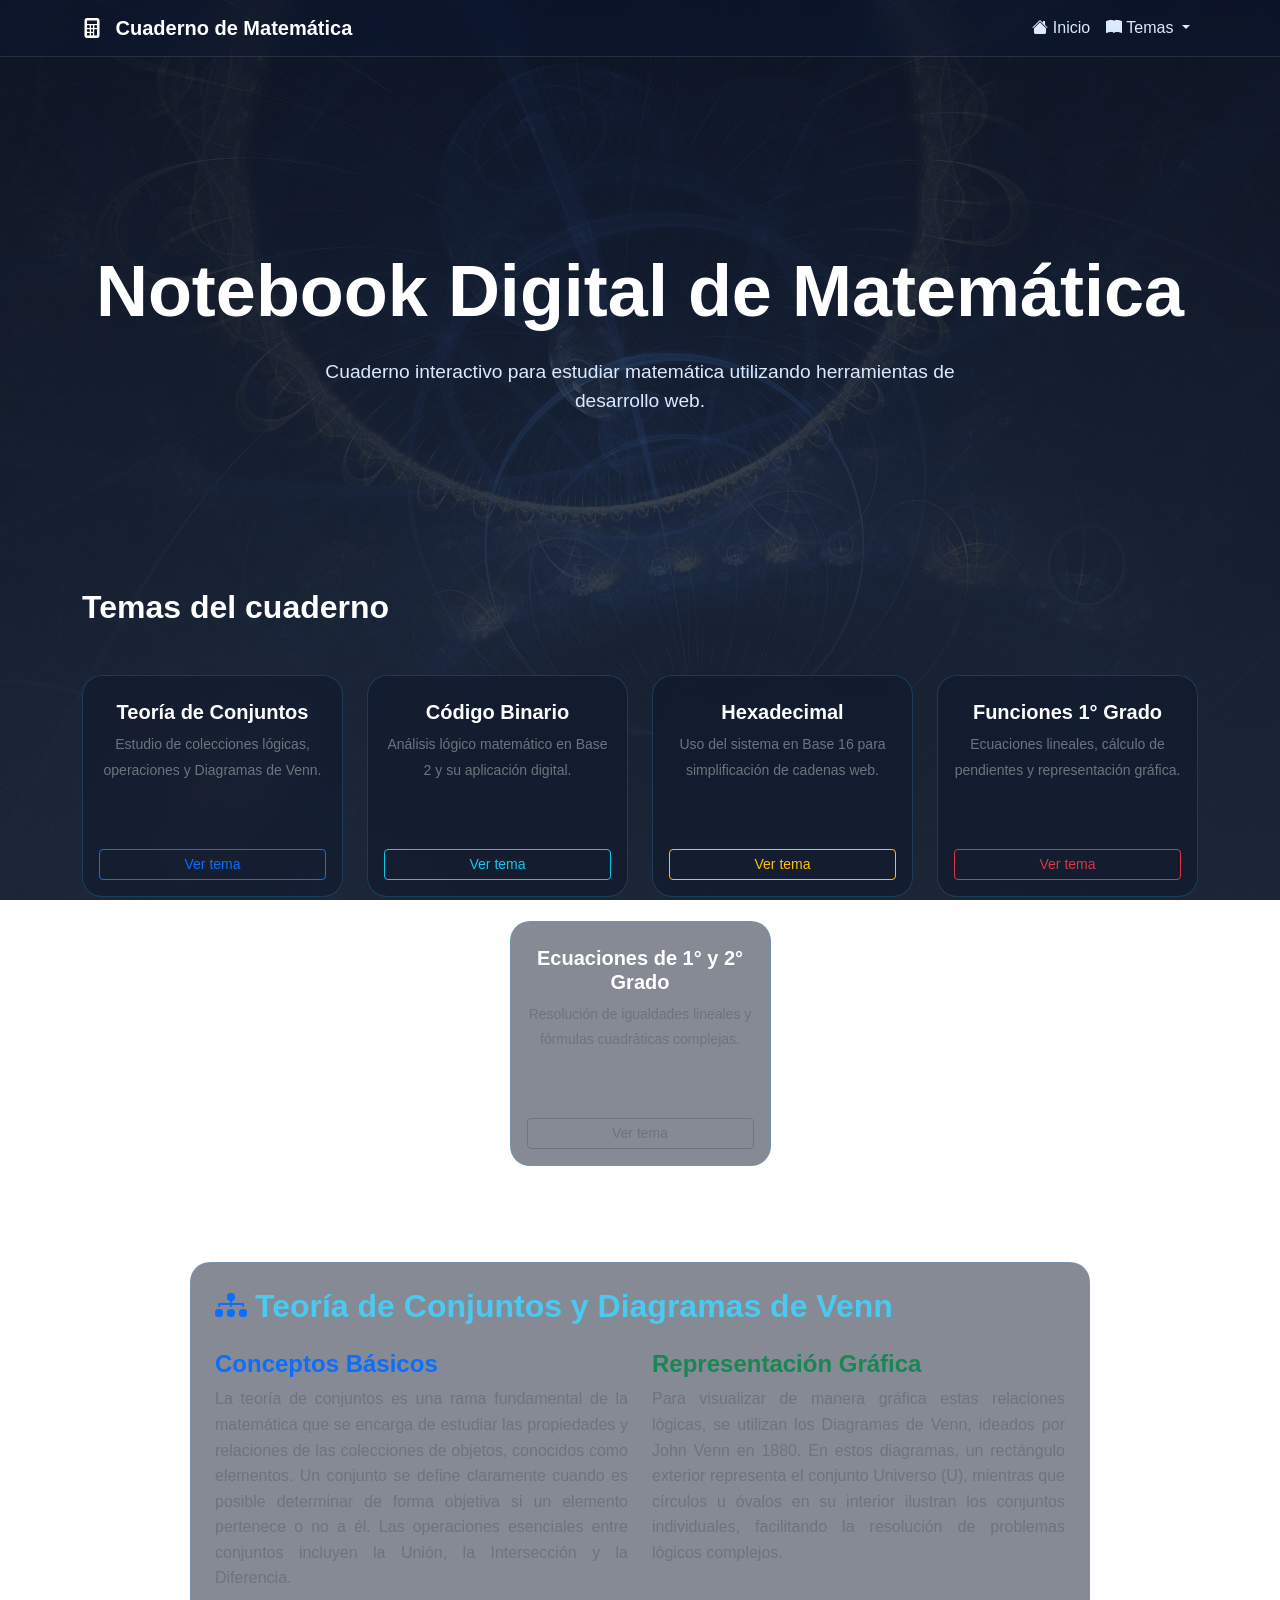
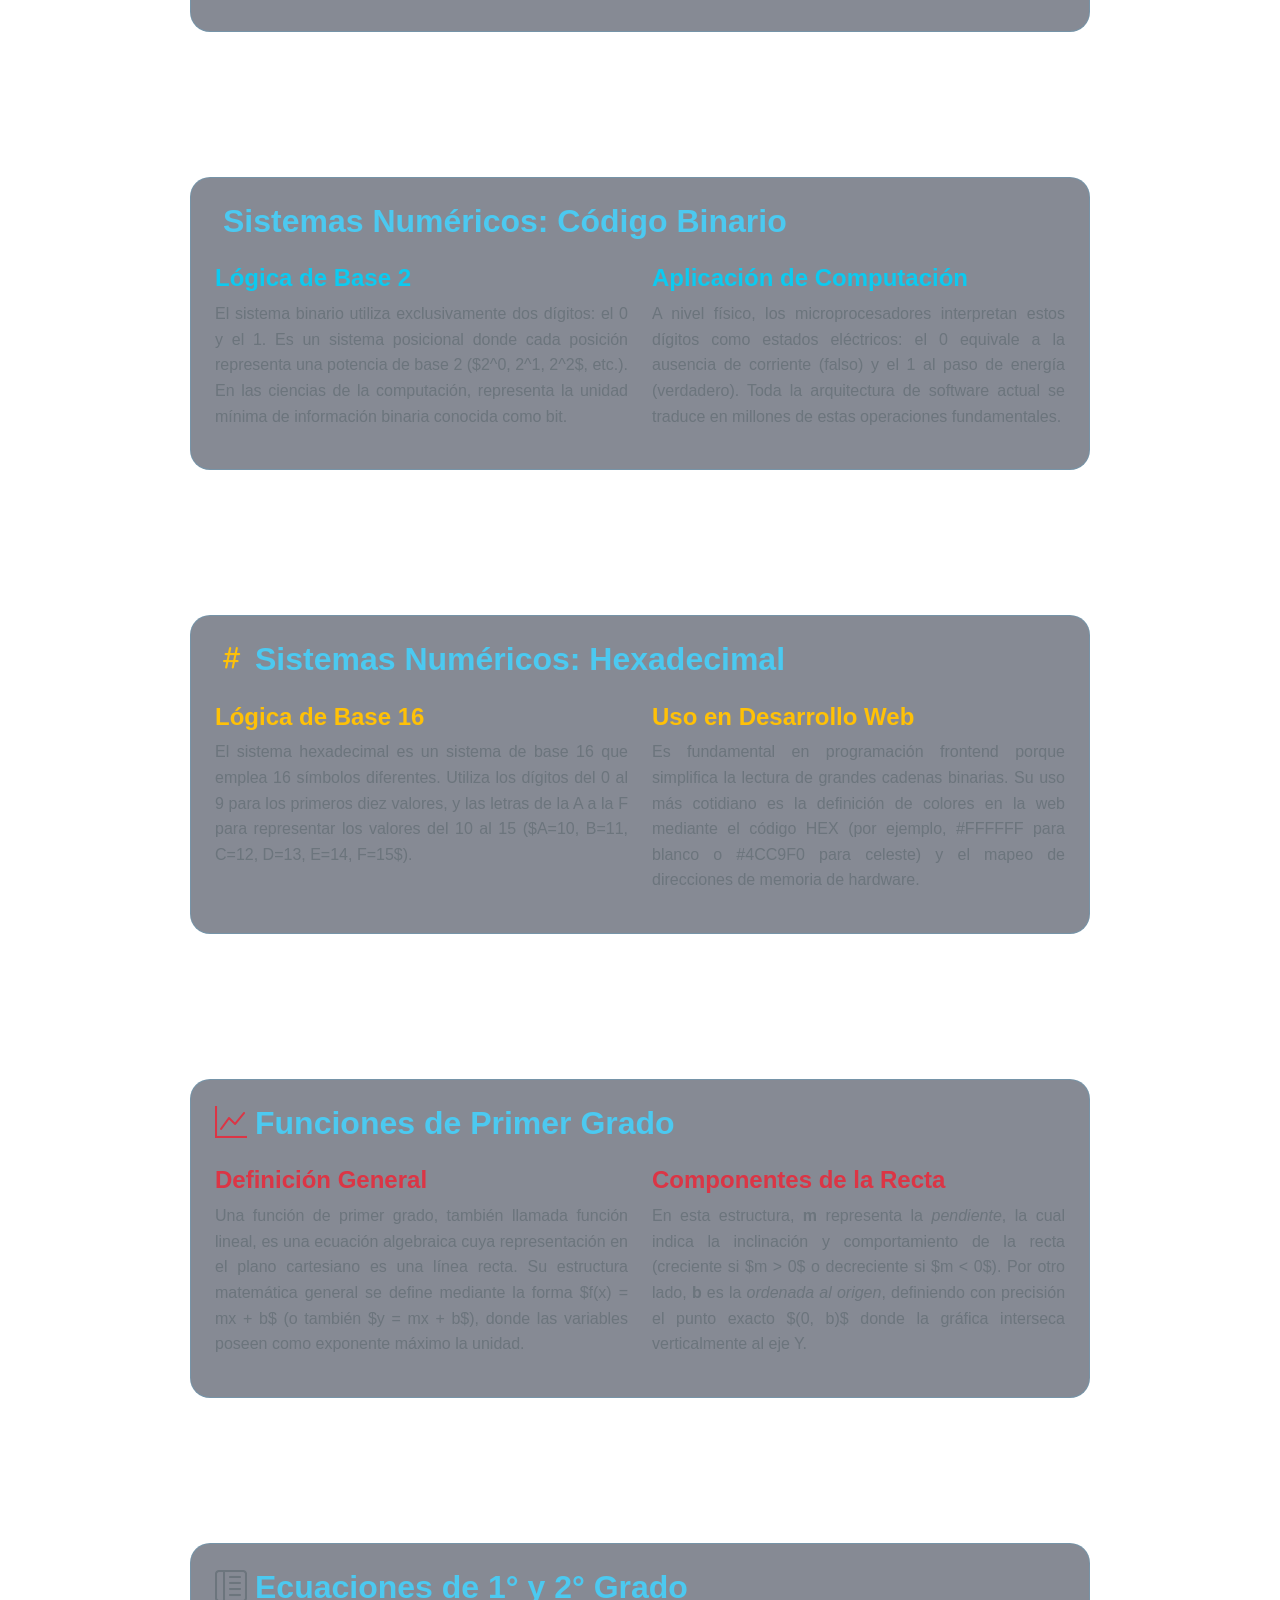
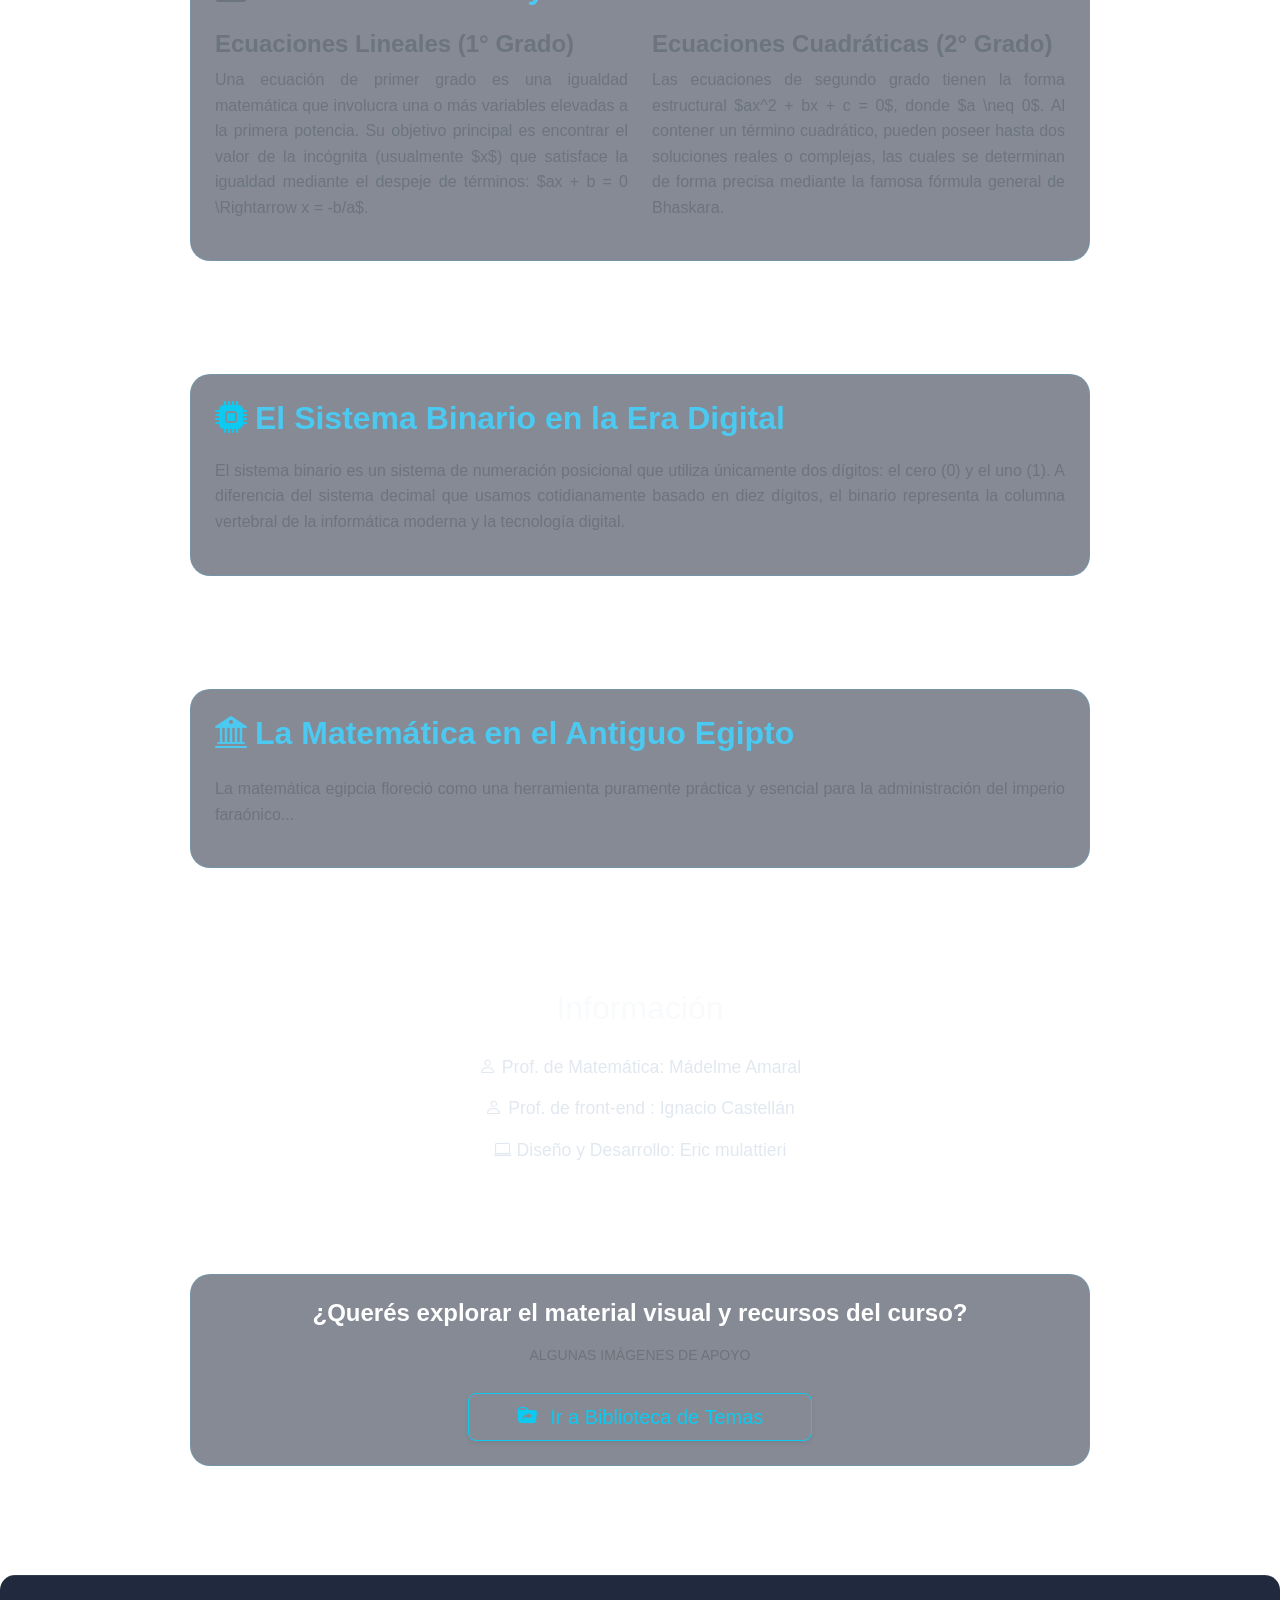
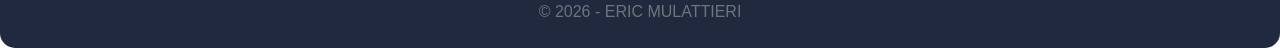
<file: index.html>
<!doctype html>
<html lang="es">
  <head>
    <meta charset="UTF-8" />
    <meta name="viewport" content="width=device-width, initial-scale=1.0" />
    <title>Notebook Digital de Matemática</title>

    <link
      href="https://cdn.jsdelivr.net/npm/bootstrap@5.3.3/dist/css/bootstrap.min.css"
      rel="stylesheet"
    />
    <link
      rel="stylesheet"
      href="https://cdn.jsdelivr.net/npm/bootstrap-icons@1.11.3/font/bootstrap-icons.min.css"
    />
    <link rel="stylesheet" href="css/style.css" />
  </head>

  <body>
    <nav class="navbar navbar-expand-lg navbar-dark fixed-top custom-navbar">
      <div class="container">
        <a class="navbar-brand fw-bold" href="#">
          <i class="bi bi-calculator-fill me-2"></i>
          Cuaderno de Matemática
        </a>

        <button
          class="navbar-toggler"
          type="button"
          data-bs-toggle="collapse"
          data-bs-target="#menu"
        >
          <span class="navbar-toggler-icon"></span>
        </button>

        <div class="collapse navbar-collapse" id="menu">
          <ul class="navbar-nav ms-auto">
            <li class="nav-item">
              <a class="nav-link active" href="#">
                <i class="bi bi-house-fill"></i> Inicio
              </a>
            </li>
            <li class="nav-item dropdown">
              <a
                class="nav-link dropdown-toggle"
                href="#"
                id="navbarDropdown"
                role="button"
                data-bs-toggle="dropdown"
                aria-expanded="false"
              >
                <i class="bi bi-book-fill"></i> Temas
              </a>
              <ul class="dropdown-menu" aria-labelledby="navbarDropdown">
                <li><a class="dropdown-item" href="#teoria-conjuntos">Teoría de Conjuntos</a></li>
                <li><a class="dropdown-item" href="#sistema-binario">Código Binario</a></li>
                <li><a class="dropdown-item" href="#sistema-hexadecimal">Hexadecimal</a></li>
                <li><a class="dropdown-item" href="#funciones-primer-grado">Funciones de 1° Grado</a></li>
                <li><a class="dropdown-item" href="#ecuaciones-grado">Ecuaciones de 1° y 2° Grado</a></li>
                <li><a class="dropdown-item" href="#matematica-egipto">Antiguo Egipto</a></li>
              </ul>
            </li>
          </ul>
        </div>
      </div>
    </nav>

    <header class="hero">
      <div class="container text-center">
        <h1 class="display-2 fw-bold mt-4">Notebook Digital de Matemática</h1>
        <p class="lead mt-4">
          Cuaderno interactivo para estudiar matemática utilizando herramientas de desarrollo web.
        </p>
      </div>
    </header>

    <section class="container py-5">
      <h2 class="section-title mb-4">Temas del cuaderno</h2>
      <div class="row g-4 justify-content-center">
        <div class="col-md-6 col-lg-3">
          <div class="card h-100 glass-card text-center p-3 d-flex flex-column justify-content-between">
            <div class="card-body p-0">
              <h5 class="card-title fw-bold text-white mt-2">Teoría de Conjuntos</h5>
              <p class="card-text text-secondary small">Estudio de colecciones lógicas, operaciones y Diagramas de Venn.</p>
            </div>
            <div class="mt-3">
              <a href="#teoria-conjuntos" class="btn btn-sm btn-outline-primary w-100">Ver tema</a>
            </div>
          </div>
        </div>

        <div class="col-md-6 col-lg-3">
          <div class="card h-100 glass-card text-center p-3 d-flex flex-column justify-content-between">
            <div class="card-body p-0">
              <h5 class="card-title fw-bold text-white mt-2">Código Binario</h5>
              <p class="card-text text-secondary small">Análisis lógico matemático en Base 2 y su aplicación digital.</p>
            </div>
            <div class="mt-3">
              <a href="#sistema-binario" class="btn btn-sm btn-outline-info w-100">Ver tema</a>
            </div>
          </div>
        </div>

        <div class="col-md-6 col-lg-3">
          <div class="card h-100 glass-card text-center p-3 d-flex flex-column justify-content-between">
            <div class="card-body p-0">
              <h5 class="card-title fw-bold text-white mt-2">Hexadecimal</h5>
              <p class="card-text text-secondary small">Uso del sistema en Base 16 para simplificación de cadenas web.</p>
            </div>
            <div class="mt-3">
              <a href="#sistema-hexadecimal" class="btn btn-sm btn-outline-warning w-100">Ver tema</a>
            </div>
          </div>
        </div>

        <div class="col-md-6 col-lg-3">
          <div class="card h-100 glass-card text-center p-3 d-flex flex-column justify-content-between">
            <div class="card-body p-0">
              <h5 class="card-title fw-bold text-white mt-2">Funciones 1° Grado</h5>
              <p class="card-text text-secondary small">Ecuaciones lineales, cálculo de pendientes y representación gráfica.</p>
            </div>
            <div class="mt-3">
              <a href="#funciones-primer-grado" class="btn btn-sm btn-outline-danger w-100">Ver tema</a>
            </div>
          </div>
        </div>

        <div class="col-md-6 col-lg-3">
          <div class="card h-100 glass-card text-center p-3 d-flex flex-column justify-content-between">
            <div class="card-body p-0">
              <h5 class="card-title fw-bold text-white mt-2">Ecuaciones de 1° y 2° Grado</h5>
              <p class="card-text text-secondary small">Resolución de igualdades lineales y fórmulas cuadráticas complejas.</p>
            </div>
            <div class="mt-3">
              <a href="#ecuaciones-grado" class="btn btn-sm btn-outline-secondary w-100">Ver tema</a>
            </div>
          </div>
        </div>
      </div>
    </section>

    <main id="contenedor-secciones-temas">
      <section id="teoria-conjuntos" class="container py-5 scroll-margin">
        <div class="glass-card p-4 mb-4">
          <h2 class="fw-bold mb-4"><i class="bi bi-diagram-3-fill me-2 text-primary"></i>Teoría de Conjuntos y Diagramas de Venn</h2>
          <div class="row g-4">
            <div class="col-lg-6">
              <h4 class="fw-bold text-primary">Conceptos Básicos</h4>
              <p class="text-secondary" style="text-align: justify; line-height: 1.6">
                La teoría de conjuntos es una rama fundamental de la matemática que se encarga de estudiar las propiedades y relaciones de las colecciones de objetos, conocidos como elementos. Un conjunto se define claramente cuando es posible determinar de forma objetiva si un elemento pertenece o no a él. Las operaciones esenciales entre conjuntos incluyen la Unión, la Intersección y la Diferencia.
              </p>
            </div>
            <div class="col-lg-6">
              <h4 class="fw-bold text-success">Representación Gráfica</h4>
              <p class="text-secondary" style="text-align: justify; line-height: 1.6">
                Para visualizar de manera gráfica estas relaciones lógicas, se utilizan los Diagramas de Venn, ideados por John Venn en 1880. En estos diagramas, un rectángulo exterior representa el conjunto Universo (U), mientras que círculos u óvalos en su interior ilustran los conjuntos individuales, facilitando la resolución de problemas lógicos complejos.
              </p>
            </div>
          </div>
        </div>
      </section>

      <section id="sistema-binario" class="container py-5 scroll-margin">
        <div class="glass-card p-4 mb-4">
          <h2 class="fw-bold mb-4"><i class="bi bi-binary me-2 text-info"></i>Sistemas Numéricos: Código Binario</h2>
          <div class="row g-4">
            <div class="col-lg-6">
              <h4 class="fw-bold text-info">Lógica de Base 2</h4>
              <p class="text-secondary" style="text-align: justify; line-height: 1.6">
                El sistema binario utiliza exclusivamente dos dígitos: el 0 y el 1. Es un sistema posicional donde cada posición representa una potencia de base 2 ($2^0, 2^1, 2^2$, etc.). En las ciencias de la computación, representa la unidad mínima de información binaria conocida como bit.
              </p>
            </div>
            <div class="col-lg-6">
              <h4 class="fw-bold text-info">Aplicación de Computación</h4>
              <p class="text-secondary" style="text-align: justify; line-height: 1.6">
                A nivel físico, los microprocesadores interpretan estos dígitos como estados eléctricos: el 0 equivale a la ausencia de corriente (falso) y el 1 al paso de energía (verdadero). Toda la arquitectura de software actual se traduce en millones de estas operaciones fundamentales.
              </p>
            </div>
          </div>
        </div>
      </section>

      <section id="sistema-hexadecimal" class="container py-5 scroll-margin">
        <div class="glass-card p-4 mb-4">
          <h2 class="fw-bold mb-4"><i class="bi bi-hash me-2 text-warning"></i>Sistemas Numéricos: Hexadecimal</h2>
          <div class="row g-4">
            <div class="col-lg-6">
              <h4 class="fw-bold text-warning">Lógica de Base 16</h4>
              <p class="text-secondary" style="text-align: justify; line-height: 1.6">
                El sistema hexadecimal es un sistema de base 16 que emplea 16 símbolos diferentes. Utiliza los dígitos del 0 al 9 para los primeros diez valores, y las letras de la A a la F para representar los valores del 10 al 15 ($A=10, B=11, C=12, D=13, E=14, F=15$).
              </p>
            </div>
            <div class="col-lg-6">
              <h4 class="fw-bold text-warning">Uso en Desarrollo Web</h4>
              <p class="text-secondary" style="text-align: justify; line-height: 1.6">
                Es fundamental en programación frontend porque simplifica la lectura de grandes cadenas binarias. Su uso más cotidiano es la definición de colores en la web mediante el código HEX (por ejemplo, #FFFFFF para blanco o #4CC9F0 para celeste) y el mapeo de direcciones de memoria de hardware.
              </p>
            </div>
          </div>
        </div>
      </section>

      <section id="funciones-primer-grado" class="container py-5 scroll-margin">
        <div class="glass-card p-4 mb-4">
          <h2 class="fw-bold mb-4"><i class="bi bi-graph-up me-2 text-danger"></i>Funciones de Primer Grado</h2>
          <div class="row g-4">
            <div class="col-lg-6">
              <h4 class="fw-bold text-danger">Definición General</h4>
              <p class="text-secondary" style="text-align: justify; line-height: 1.6">
                Una función de primer grado, también llamada función lineal, es una ecuación algebraica cuya representación en el plano cartesiano es una línea recta. Su estructura matemática general se define mediante la forma $f(x) = mx + b$ (o también $y = mx + b$), donde las variables poseen como exponente máximo la unidad.
              </p>
            </div>
            <div class="col-lg-6">
              <h4 class="fw-bold text-danger">Componentes de la Recta</h4>
              <p class="text-secondary" style="text-align: justify; line-height: 1.6">
                En esta estructura, <strong>m</strong> representa la <em>pendiente</em>, la cual indica la inclinación y comportamiento de la recta (creciente si $m > 0$ o decreciente si $m < 0$). Por otro lado, <strong>b</strong> es la <em>ordenada al origen</em>, definiendo con precisión el punto exacto $(0, b)$ donde la gráfica interseca verticalmente al eje Y.
              </p>
            </div>
          </div>
        </div>
      </section>

      <section id="ecuaciones-grado" class="container py-5 scroll-margin">
        <div class="glass-card p-4 mb-4">
          <h2 class="fw-bold mb-4"><i class="bi bi-layout-text-sidebar-reverse me-2 text-secondary"></i>Ecuaciones de 1° y 2° Grado</h2>
          <div class="row g-4">
            <div class="col-lg-6">
              <h4 class="fw-bold text-secondary">Ecuaciones Lineales (1° Grado)</h4>
              <p class="text-secondary" style="text-align: justify; line-height: 1.6">
                Una ecuación de primer grado es una igualdad matemática que involucra una o más variables elevadas a la primera potencia. Su objetivo principal es encontrar el valor de la incógnita (usualmente $x$) que satisface la igualdad mediante el despeje de términos: $ax + b = 0 \Rightarrow x = -b/a$.
              </p>
            </div>
            <div class="col-lg-6">
              <h4 class="fw-bold text-secondary">Ecuaciones Cuadráticas (2° Grado)</h4>
              <p class="text-secondary" style="text-align: justify; line-height: 1.6">
                Las ecuaciones de segundo grado tienen la forma estructural $ax^2 + bx + c = 0$, donde $a \neq 0$. Al contener un término cuadrático, pueden poseer hasta dos soluciones reales o complejas, las cuales se determinan de forma precisa mediante la famosa fórmula general de Bhaskara.
              </p>
            </div>
          </div>
        </div>
      </section>
    </main>

    <section class="container py-3">
      <div class="glass-card mb-4 p-4">
        <h2 class="fw-bold"><i class="bi bi-cpu-fill me-2 text-info"></i>El Sistema Binario en la Era Digital</h2>
        <p class="mt-3 text-secondary" style="text-align: justify; line-height: 1.6">
          El sistema binario es un sistema de numeración posicional que utiliza únicamente dos dígitos: el cero (0) y el uno (1). A diferencia del sistema decimal que usamos cotidianamente basado en diez dígitos, el binario representa la columna vertebral de la informática moderna y la tecnología digital.
        </p>
      </div>
    </section>

    <section id="matematica-egipto" class="container py-5">
      <div class="glass-card p-4">
        <h2 class="section-title text-start mb-4"><i class="bi bi-bank2 me-2"></i>La Matemática en el Antiguo Egipto</h2>
        <p class="text-secondary" style="text-align: justify; line-height: 1.6">
          La matemática egipcia floreció como una herramienta puramente práctica y esencial para la administración del imperio faraónico...
        </p>
      </div>
    </section>

    <section id="info" class="container py-5 text-center">
      <h2 class="mb-4">Información</h2>
      <p><i class="bi bi-person"></i> Prof. de Matemática: Mádelme Amaral</p>
      <p><i class="bi bi-person"></i> Prof. de front-end : Ignacio Castellán</p>
      <p><i class="bi bi-laptop"></i> Diseño y Desarrollo: Eric mulattieri</p>
    </section>

    <section class="container py-4 text-center">
      <div class="glass-card p-4 max-width-900">
        <h4 class="mb-3 text-white fw-bold">¿Querés explorar el material visual y recursos del curso?</h4>
        <p class="text-secondary small mb-4">ALGUNAS IMÁGENES DE APOYO</p>
        <a href="temas.html" class="btn btn-lg btn-outline-info px-5 shadow-sm">
          <i class="bi bi-folder-symlink-fill me-2"></i> Ir a Biblioteca de Temas
        </a>
      </div>
    </section>

    <footer class="text-center py-4 text-secondary">
      © 2026 - ERIC MULATTIERI
    </footer>

    <script src="https://cdn.jsdelivr.net/npm/bootstrap@5.3.3/dist/js/bootstrap.bundle.min.js"></script>
    <script src="js/script.js"></script>
  </body>
</html>
</file>
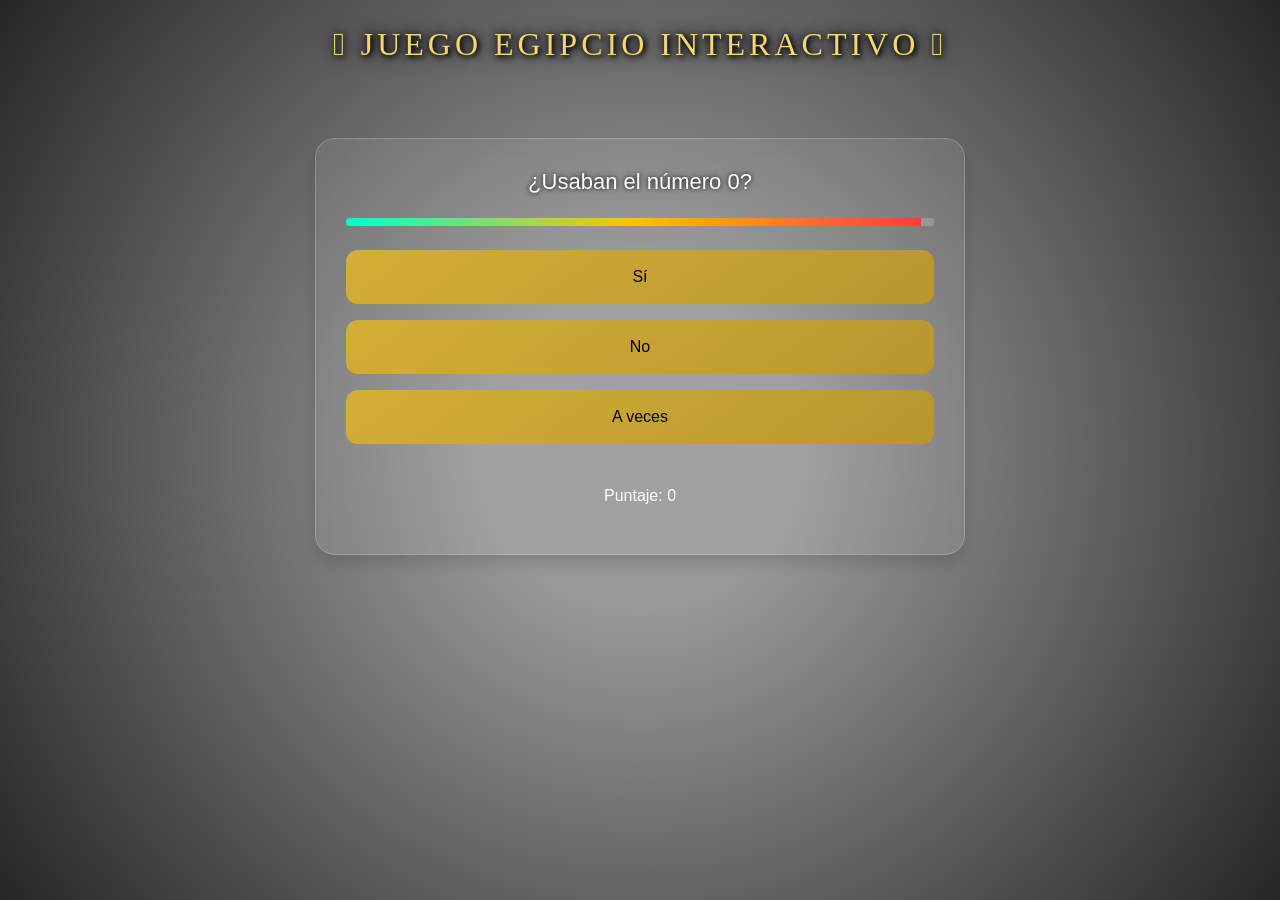
<file: juego de matematica.html>
<!doctype html>
<html lang="es">
  <head>
    <meta charset="UTF-8" />
    <title>Juego Egipcio PRO</title>
    <meta name="viewport" content="width=device-width, initial-scale=1.0" />
    <link
      href="https://cdn.jsdelivr.net/npm/bootstrap@5.3.3/dist/css/bootstrap.min.css"
      rel="stylesheet"
    />
    <link rel="stylesheet" href="./css/styles.css" />
  </head>
  <body>
    <div class="banner">𓂀 JUEGO EGIPCIO INTERACTIVO 𓂀</div>

    <div class="card text-center shadow" id="card">
      <h2 id="question"></h2>

      <div class="time-bar">
        <div class="time-fill" id="timeFill"></div>
      </div>

      <div id="options" class="d-grid gap-3 mt-4"></div>

      <h4 id="result" class="mt-3"></h4>

      <p class="mt-3">Puntaje: <span id="score">0</span></p>
    </div>

    <script src="./js/script.js"></script>
  </body>
</html>
</file>
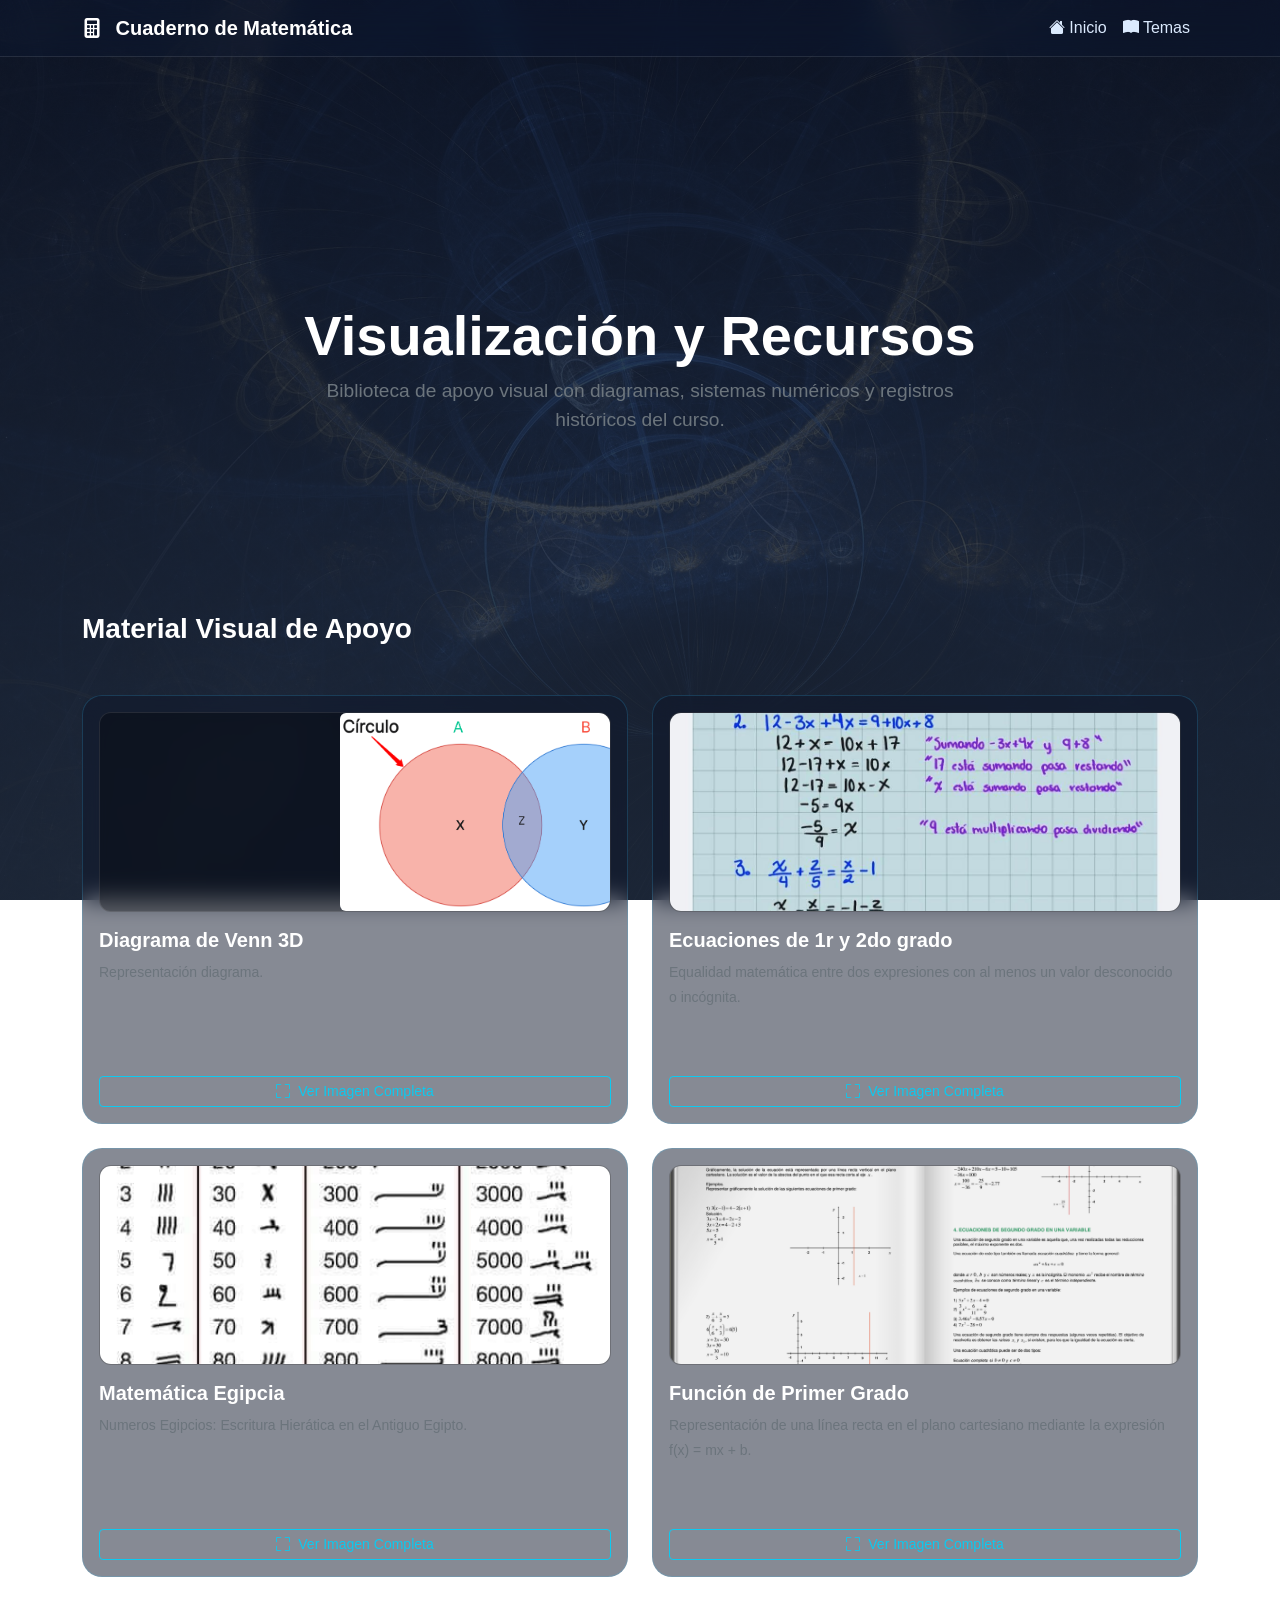
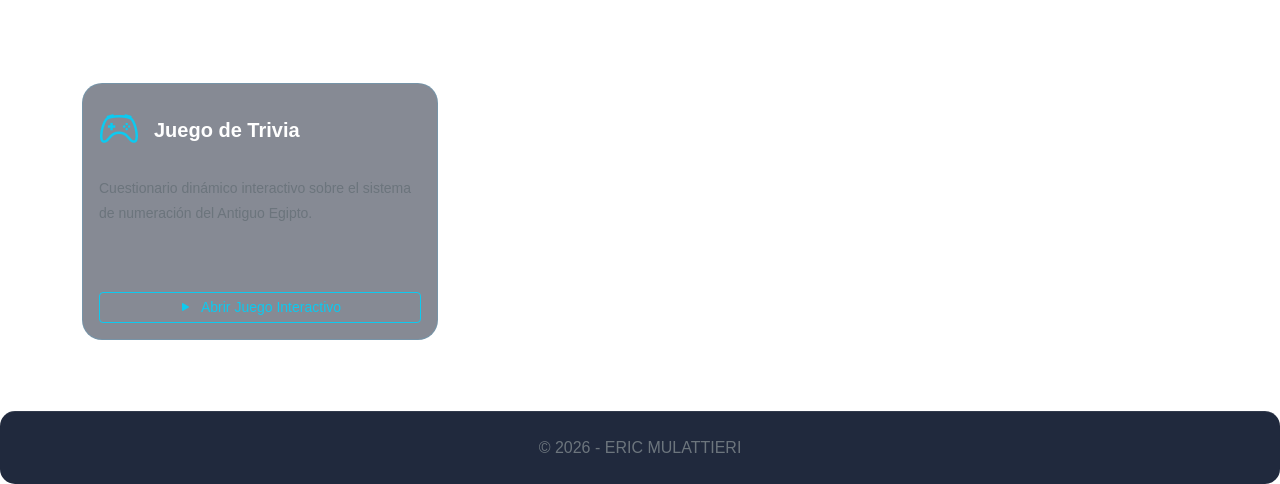
<file: temas.html>
<!doctype html>
<html lang="es">
  <head>
    <meta charset="UTF-8" />
    <meta name="viewport" content="width=device-width, initial-scale=1.0" />
    <title>Notebook Digital de Matemática - Materiales</title>

    <link
      href="https://cdn.jsdelivr.net/npm/bootstrap@5.3.3/dist/css/bootstrap.min.css"
      rel="stylesheet"
    />
    <link
      rel="stylesheet"
      href="https://cdn.jsdelivr.net/npm/bootstrap-icons@1.11.3/font/bootstrap-icons.min.css"
    />

    <link rel="stylesheet" href="css/style.css" />
  </head>

  <body>
    <nav class="navbar navbar-expand-lg navbar-dark fixed-top custom-navbar">
      <div class="container">
        <a class="navbar-brand fw-bold" href="index.html">
          <i class="bi bi-calculator-fill me-2"></i>
          Cuaderno de Matemática
        </a>

        <button
          class="navbar-toggler"
          type="button"
          data-bs-toggle="collapse"
          data-bs-target="#menu"
        >
          <span class="navbar-toggler-icon"></span>
        </button>

        <div class="collapse navbar-collapse" id="menu">
          <ul class="navbar-nav ms-auto">
            <li class="nav-item">
              <a class="nav-link" href="index.html">
                <i class="bi bi-house-fill"></i> Inicio
              </a>
            </li>
            <li class="nav-item">
              <a class="nav-link active" href="#">
                <i class="bi bi-book-fill"></i> Temas
              </a>
            </li>
          </ul>
        </div>
      </div>
    </nav>

    <header class="hero mt-5">
      <div class="container text-center py-4">
        <h1 class="display-4 fw-bold text-white">Visualización y Recursos</h1>
        <p class="text-secondary lead">
          Biblioteca de apoyo visual con diagramas, sistemas numéricos y
          registros históricos del curso.
        </p>
      </div>
    </header>

    <main class="container py-4">
      <section class="mb-5">
        <h3 class="section-title text-start mb-4 text-white">
          Material Visual de Apoyo
        </h3>
        <div class="row g-4">
          <div class="col-md-6 col-lg-6">
            <div
              class="glass-card p-3 h-100 d-flex flex-column justify-content-between"
            >
              <div>
                <div class="img-container mb-3">
                  <iframe src="./archivo/Diagrama.pdf" frameborder="width:50%"></iframe>
                  <img
                    src="./imagenes/venn.png"
                    alt="#"
                    class="img-fluid rounded"
                  />
                </div>
                <h5 class="fw-bold mb-2 text-white">Diagrama de Venn 3D</h5>
                <p class="text-secondary small mb-0">
                  Representación diagrama.
                </p>
              </div>
              <a
                href="./archivo/Diagrama.pdf"
                target="_blank"
                class="btn btn-sm btn-outline-info w-100 mt-3"
              >
                <i class="bi bi-fullscreen me-2"></i>Ver Imagen Completa
              </a>
            </div>
          </div>

          <div class="col-md-6 col-lg-6">
            <div
              class="glass-card p-3 h-100 d-flex flex-column justify-content-between"
            >
              <div>
                <div class="img-container mb-3">
                  <img
                    src="imagenes/ecuaciones.jpg"
                    alt="Ecuaciones"
                    class="img-fluid rounded"
                  />
                </div>
                <h5 class="fw-bold mb-2 text-white">
                  Ecuaciones de 1r y 2do grado
                </h5>
                <p class="text-secondary small mb-0">
                  Equalidad matemática entre dos expresiones con al menos un
                  valor desconocido o incógnita.
                </p>
              </div>
              <a
                href="imagenes/ecuaciones.jpg"
                target="_blank"
                class="btn btn-sm btn-outline-info w-100 mt-3"
              >
                <i class="bi bi-fullscreen me-2"></i>Ver Imagen Completa
              </a>
            </div>
          </div>

          <div class="col-md-6 col-lg-6">
            <div
              class="glass-card p-3 h-100 d-flex flex-column justify-content-between"
            >
              <div>
                <div class="img-container mb-3">
                  <img
                    src="imagenes/mat egipcia.jpg"
                    alt="Matemática Egipcia"
                    class="img-fluid rounded"
                  />
                </div>
                <h5 class="fw-bold mb-2 text-white">Matemática Egipcia</h5>
                <p class="text-secondary small mb-0">
                  Numeros Egipcios: Escritura Hierática en el Antiguo Egipto.
                </p>
              </div>
              <a
                href="imagenes/mat egipcia.jpg"
                target="_blank"
                class="btn btn-sm btn-outline-info w-100 mt-3"
              >
                <i class="bi bi-fullscreen me-2"></i>Ver Imagen Completa
              </a>
            </div>
          </div>

          <div class="col-md-6 col-lg-6">
            <div
              class="glass-card p-3 h-100 d-flex flex-column justify-content-between"
            >
              <div>
                <div class="img-container mb-3">
                  <img
                    src="./imagenes/funciones.png"
                    alt="Función de Primer Grado"
                    class="img-fluid rounded"
                  />
                </div>
                <h5 class="fw-bold mb-2 text-white">Función de Primer Grado</h5>
                <p class="text-secondary small mb-0">
                  Representación de una línea recta en el plano cartesiano
                  mediante la expresión f(x) = mx + b.
                </p>
              </div>
              <a
                href="./imagenes/funciones.png"
                target="_blank"
                class="btn btn-sm btn-outline-info w-100 mt-3"
              >
                <i class="bi bi-fullscreen me-2"></i>Ver Imagen Completa
              </a>
            </div>
          </div>
        </div>
      </section>

      <section class="mb-4">
        <h3 class="section-title text-start mb-4 text-white">
          Módulos Interactivos
        </h3>
        <div class="row g-4">
          <div class="col-md-6 col-lg-4">
            <div
              class="glass-card p-3 h-100 d-flex flex-column justify-content-between"
            >
              <div>
                <div class="d-flex align-items-center mb-3">
                  <i
                    class="bi bi-controller text-info"
                    style="font-size: 2.5rem; margin-right: 15px"
                  ></i>
                  <h5 class="fw-bold mb-0 text-white text-truncate">
                    Juego de Trivia
                  </h5>
                </div>
                <p class="text-secondary small mb-3">
                  Cuestionario dinámico interactivo sobre el sistema de
                  numeración del Antiguo Egipto.
                </p>
              </div>
              <a
                href="juego de matematica.html"
                class="btn btn-sm btn-outline-info w-100"
              >
                <i class="bi bi-play-fill me-2"></i>Abrir Juego Interactivo
              </a>
            </div>
          </div>
        </div>
      </section>
    </main>

    <footer class="text-center py-4 mt-5 text-secondary">
      © 2026 - ERIC MULATTIERI
    </footer>

    <script src="https://cdn.jsdelivr.net/npm/bootstrap@5.3.3/dist/js/bootstrap.bundle.min.js"></script>
  </body>
</html>
</file>
<file: css/style.css>
* {
  margin: 0;
  padding: 0;
  box-sizing: border-box;
}

html,
body {
  width: 100%;
  height: 100%;
  scroll-behavior: smooth;
}

body {
  font-family:
    "Segoe UI",
    -apple-system,
    sans-serif;
  color: #f8fafc;
  min-height: 100vh;
  overflow-x: hidden;
  overflow-y: auto !important;
  background:
    linear-gradient(rgba(15, 23, 42, 0.8), rgba(30, 41, 59, 0.9)),
    url("/imagenes/01.jpg") !important;
  background-size: cover !important;
  background-position: center !important;
  background-attachment: fixed !important;
}

.custom-navbar {
  background: rgba(9, 37, 101, 0.073) !important;
  backdrop-filter: blur(15px);
  -webkit-backdrop-filter: blur(15px);
  border-bottom: 1px solid rgba(255, 255, 255, 0.1);
}

.navbar-brand {
  color: #fff !important;
  font-weight: 700;
}

.nav-link {
  color: #dbeafe !important;
  transition: color 0.3s ease;
}

.nav-link:hover {
  color: #4cc9f0 !important;
}

.dropdown-menu {
  background: #0f172a;
  border: none;
}

.dropdown-item {
  color: white;
  transition:
    background 0.2s,
    color 0.2s;
}

.dropdown-item:hover {
  background: #1e293b;
  color: #38bdf8;
}

.hero {
  min-height: 60vh;
  display: flex;
  justify-content: center;
  align-items: center;
  text-align: center;
  padding: 150px 0 50px 0;
}

.hero h1,
.hero-sub h2 {
  font-weight: 820;
  color: #ffffff;
}

.hero p,
.hero-sub p {
  color: #dbeafe;
  max-width: 700px;
  margin: auto;
}

.hero p {
  font-size: 1.2rem;
}

.hero-sub {
  background: rgba(15, 23, 42, 0.6) !important;
  backdrop-filter: blur(5px);
  border-top: 1px solid rgba(255, 255, 255, 0.05);
  border-bottom: 1px solid rgba(255, 255, 255, 0.05);
}

.hero-sub h2 {
  font-weight: 700;
}

.hero-sub .btn-outline-info {
  border-color: #38bdf8;
  color: #38bdf8;
  transition: all 0.3s ease;
}

.hero-sub .btn-outline-info:hover {
  background: #38bdf8;
  color: #0f172a;
  transform: translateY(-3px);
}

.section-title {
  border-left: 4px solid #0d6efd;
  padding-left: 15px;
  font-weight: 700;
  color: #ffffff;
}

.topics {
  display: grid;
  grid-template-columns: repeat(2, 1fr);
  gap: 20px;
  max-width: 900px;
  margin: 0 auto;
}

.topic-card,
.glass-card,
.exercise-card {
  background: rgba(15, 23, 42, 0.5) !important;
  border: 1px solid rgba(56, 189, 248, 0.2) !important;
  backdrop-filter: blur(12px) !important;
  border-radius: 20px !important;
  transition:
    transform 0.3s ease,
    background 0.3s ease;
}

.topic-card {
  display: flex;
  align-items: center;
  justify-content: space-between;
  padding: 20px 25px;
  text-decoration: none;
  color: white;
}

.glass-card {
  margin: 25px auto;
  max-width: 900px;
  padding: 35px;
}

.exercise-card {
  color: white;
}

.glass-card h2,
.exercise-card h5 {
  color: #4cc9f0;
  margin-bottom: 20px;
}

.glass-card p,
#info p {
  color: #e2e8f0;
  line-height: 1.8;
}

#info p {
  font-size: 1.1rem;
  margin-bottom: 10px;
}

.glass-card:hover,
.topic-card:hover,
.exercise-card:hover {
  transform: translateY(-5px) !important;
  background: rgba(15, 23, 42, 0.8) !important;
}

.icon-box {
  width: 60px;
  height: 60px;
  display: flex;
  justify-content: center;
  align-items: center;
  border-radius: 15px;
  background: linear-gradient(135deg, #0e2a36, #2563eb);
  color: white;
  font-weight: bold;
  margin-right: 20px;
}

.topic-card span {
  flex: 1;
  font-size: 1.1rem;
}

.glass-card .form-control {
  background: rgba(15, 23, 42, 0.6) !important;
  border: 1px solid rgba(56, 189, 248, 0.2) !important;
  color: #fff !important;
  border-radius: 10px;
}

.glass-card .form-control:focus {
  background: rgba(15, 23, 42, 0.8) !important;
  border-color: #4cc9f0 !important;
  color: #fff !important;
  outline: none;
}

.img-container {
  height: 200px;
  display: flex;
  align-items: center;
  justify-content: center;
  overflow: hidden;
  border-radius: 12px;
  background: rgba(0, 0, 0, 0.3);
  border: 1px solid rgba(255, 255, 255, 0.1);
}

.img-container img {
  width: 100%;
  height: 100%;
  object-fit: cover;
}

footer {
  border-radius: 15px;
  margin-top: 60px;
  padding: 25px;
  background: rgba(8, 18, 40, 0.9);
  border-top: 1px solid rgba(255, 255, 255, 0.08);
  color: #cbd5e1;
}

.text-truncate {
  overflow: hidden;
  text-overflow: ellipsis;
  white-space: nowrap;
}

.display-6 {
  font-size: 2.5rem;
}

@media (max-width: 768px) {
  .hero h1 {
    font-size: 2.3rem;
  }
  .section-title {
    font-size: 2.5rem;
  }
  .topics {
    grid-template-columns: 1fr;
    padding: 0 15px;
  }
  .topic-card {
    flex-direction: column;
    text-align: center;
    gap: 15px;
  }
  .icon-box {
    margin-right: 0;
  }
}

@media (max-width: 576px) {
  .hero {
    padding-top: 140px;
  }
  .hero h1 {
    font-size: 1.8rem;
  }
  .hero p {
    font-size: 1rem;
  }
}
.section-title {
  border-left: none !important;
  padding-left: 0 !important;
}

.section-title::before {
  display: none !important;
}
.scroll-margin {
  scroll-margin-top: 80px;
}

.section-title {
  border-left: none !important;
  padding-left: 0 !important;
}

.section-title::before {
  display: none !important;
}

.formula-container {
  background: rgba(255, 255, 255, 0.05);
  border-radius: 8px;
  padding: 15px;
  text-align: center;
}
</file>
<file: css/styles.css>
body {
  margin: 0;
  height: 100vh;
  font-family: "Poppins", sans-serif;
  background-image: url("https://thumbs.dreamstime.com/b/pharaoh-cleopatra-6944472.jpg");
  background-size: cover;
  background-position: center top;
  background-repeat: no-repeat;
  background-attachment: fixed;
  position: relative;
}

body::before {
  content: "";
  position: absolute;
  width: 100%;
  height: 100%;
  background: radial-gradient(
    circle,
    rgba(0, 0, 0, 0.4) 20%,
    rgba(0, 0, 0, 0.85) 100%
  );
  z-index: 0;
}

.banner {
  text-align: center;
  padding: 20px;
  font-size: 32px;
  letter-spacing: 4px;
  font-family: "Cinzel", serif;
  color: #f5d76e;
  text-shadow:
    0 0 10px #000,
    0 0 20px #000,
    2px 2px 5px #000;
  position: relative;
  z-index: 2;
}

.card {
  max-width: 650px;
  margin: auto;
  margin-top: 50px;
  padding: 30px;
  backdrop-filter: blur(14px);
  background: rgba(255, 255, 255, 0.08);
  border-radius: 20px;
  border: 1px solid rgba(255, 255, 255, 0.2);
  box-shadow: 0 8px 30px rgba(0, 0, 0, 0.6);
  color: #fff;
  z-index: 2;
  position: relative;
}

#question {
  font-size: 22px;
  font-weight: 500;
  text-shadow: 0 0 5px #000;
}

#options button {
  border: none;
  padding: 15px;
  font-size: 16px;
  border-radius: 12px;
  background: linear-gradient(145deg, #d4af37, #b8962e);
  color: #000;
  transition: all 0.2s ease;
}

#options button:hover {
  transform: scale(1.05);
  background: linear-gradient(145deg, #f5d76e, #d4af37);
}

.btn-success {
  background: #28a745 !important;
  color: #fff !important;
}

.btn-danger {
  background: #dc3545 !important;
  color: #fff !important;
}

.time-bar {
  height: 8px;
  background: rgba(255, 255, 255, 0.2);
  border-radius: 10px;
  overflow: hidden;
  margin-top: 15px;
}

.time-fill {
  height: 100%;
  width: 100%;
  background: linear-gradient(to right, #00ffcc, #ffc107, #ff3b3b);
  transition: width 1s linear;
}

.shake {
  animation: shake 0.3s;
}

@keyframes shake {
  0% {
    transform: translateX(0);
  }
  25% {
    transform: translateX(-6px);
  }
  50% {
    transform: translateX(6px);
  }
  75% {
    transform: translateX(-6px);
  }
  100% {
    transform: translateX(0);
  }
}

.fade {
  animation: fade 0.5s;
}

@keyframes fade {
  from {
    opacity: 0;
    transform: scale(0.95);
  }
  to {
    opacity: 1;
    transform: scale(1);
  }
}
</file>
